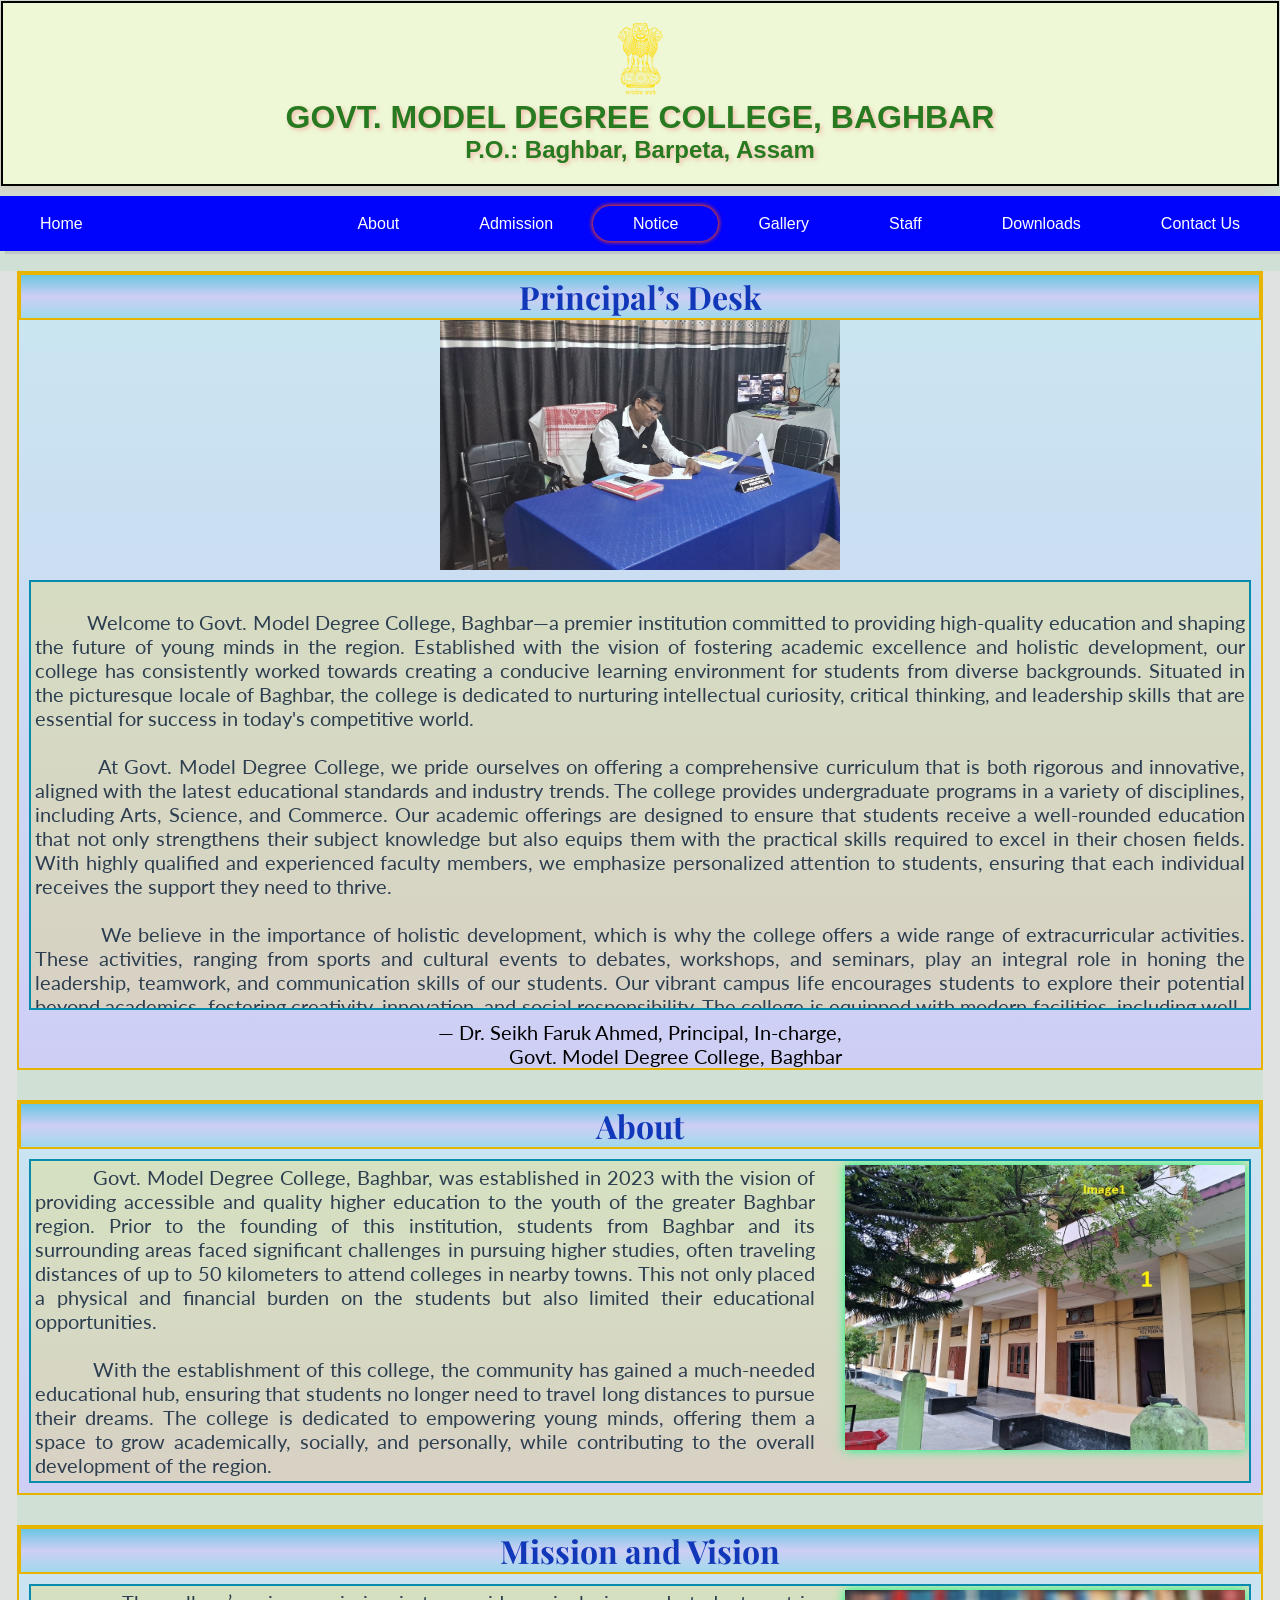
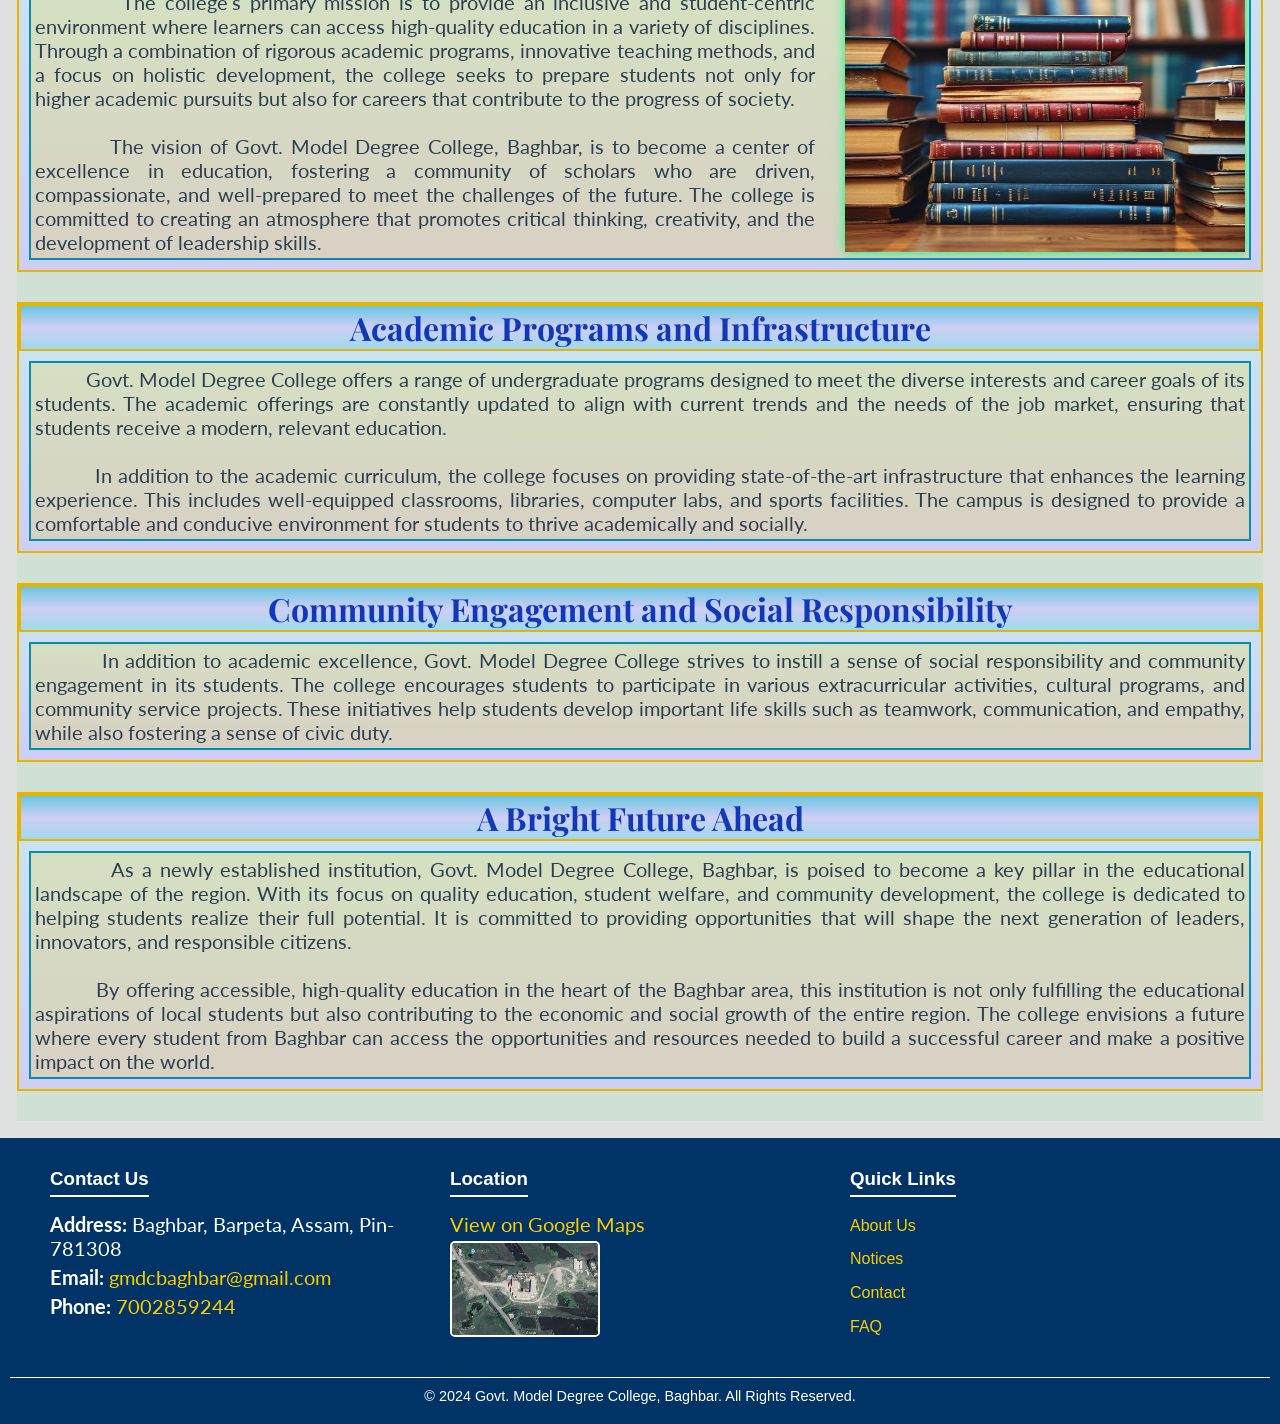
<file: about.html>
<!DOCTYPE html>
<html lang="en">

<head>
    <meta charset="UTF-8">
    <meta http-equiv="X-UA-Compatible" content="IE=edge">
    <meta name="viewport" content="width=device-width, initial-scale=1.0">
    <title>GOVT. MODEL DEGREE COLLEGE, BAGHBAR</title>
    <link rel="stylesheet" href="src/styles.css">
    <link href="https://fonts.googleapis.com/css2?family=Playfair+Display:wght@700&family=Lato:wght@400&display=swap"
        rel="stylesheet">
    <script src="src/scripts.js" defer></script>
</head>

<body>

<div id="header"></div>
<div id="navbar"></div>

    <main>

        <div class="about_section">


            <div class="container3 subHead">
                <h1 class="title">Principal’s Desk</h1>
                <img src="images/principal.jpg" alt="Principal" class="prin">
                <p class="texx" style="display: flex;">
                    <br> &nbsp;&nbsp;&nbsp;&nbsp; &nbsp;&nbsp;&nbsp;&nbsp;
                    Welcome to Govt. Model Degree College, Baghbar—a premier institution committed to providing high-quality
                    education and shaping the future of young minds in the region. Established with the vision of fostering
                    academic
                    excellence and holistic development, our college has consistently worked towards creating a conducive
                    learning
                    environment for students from diverse backgrounds. Situated in the picturesque locale of Baghbar, the
                    college is
                    dedicated to nurturing intellectual curiosity, critical thinking, and leadership skills that are
                    essential for
                    success in today's competitive world.
    
                    <br><br> &nbsp;&nbsp;&nbsp;&nbsp; &nbsp;&nbsp;&nbsp;&nbsp;
                    At Govt. Model Degree College, we pride ourselves on offering a comprehensive curriculum that is both
                    rigorous
                    and innovative, aligned with the latest educational standards and industry trends. The college provides
                    undergraduate programs in a variety of disciplines, including Arts, Science, and Commerce. Our academic
                    offerings are designed to ensure that students receive a well-rounded education that not only
                    strengthens their
                    subject knowledge but also equips them with the practical skills required to excel in their chosen
                    fields. With
                    highly qualified and experienced faculty members, we emphasize personalized attention to students,
                    ensuring that
                    each individual receives the support they need to thrive.
    
                    <br><br> &nbsp;&nbsp;&nbsp;&nbsp; &nbsp;&nbsp;&nbsp;&nbsp;
                    We believe in the importance of holistic development, which is why the college offers a wide range of
                    extracurricular activities. These activities, ranging from sports and cultural events to debates,
                    workshops, and
                    seminars, play an integral role in honing the leadership, teamwork, and communication skills of our
                    students.
                    Our vibrant campus life encourages students to explore their potential beyond academics, fostering
                    creativity,
                    innovation, and social responsibility. The college is equipped with modern facilities, including
                    well-stocked
                    libraries, state-of-the-art laboratories, and sports facilities that contribute to a conducive learning
                    environment.
    
                    <br><br> &nbsp;&nbsp;&nbsp;&nbsp; &nbsp;&nbsp;&nbsp;&nbsp;
                    A key aspect of our institution is its strong emphasis on character-building and the cultivation of
                    ethical
                    values. We strive to imbue our students with a sense of discipline, responsibility, and community
                    engagement.
                    The college’s close-knit community of students, faculty, and staff creates a supportive environment
                    where every
                    individual is encouraged to grow and contribute meaningfully to society.
    
                    <br><br> &nbsp;&nbsp;&nbsp;&nbsp; &nbsp;&nbsp;&nbsp;&nbsp;
                    In addition to academic and extracurricular excellence, we are deeply committed to creating a
                    sustainable and
                    inclusive environment. We actively promote social awareness through various outreach programs and
                    initiatives
                    aimed at helping the local community. Whether through awareness campaigns, environmental projects, or
                    social
                    service activities, our students are encouraged to become responsible citizens who can contribute
                    positively to
                    society.
    
                    <br><br> &nbsp;&nbsp;&nbsp;&nbsp; &nbsp;&nbsp;&nbsp;&nbsp;
                    As we continue our journey of academic excellence and community service, I invite all students, faculty,
                    and
                    stakeholders to be a part of this enriching experience. Together, we will continue to uphold the values
                    of
                    education, integrity, and inclusivity that define Govt. Model Degree College, Baghbar. We remain
                    committed to
                    empowering our students with the knowledge, skills, and confidence to succeed in their future endeavors
                    and make
                    meaningful contributions to the world around them.
    
                    <br><br> &nbsp;&nbsp;&nbsp;&nbsp; &nbsp;&nbsp;&nbsp;&nbsp;
                    Thank you for being a part of our esteemed institution.
    
                    <br><br> &nbsp;&nbsp;&nbsp;&nbsp; &nbsp;&nbsp;&nbsp;&nbsp;
                <p style="text-align: right;"> — Dr. Seikh Faruk Ahmed, Principal, In-charge, <br> Govt. Model Degree
                    College, Baghbar</p>
                </p>
    
            </div>
    
    
    
    
            <!-- About Section -->
            <div class="subHead">
                <h1 id="about" class="title">About</h1>
                <p class="texx"> &nbsp;&nbsp;&nbsp;&nbsp; &nbsp;&nbsp;&nbsp;&nbsp; <img class="about-image hideOnMobile"
                        src="images/slide1.jpg" alt="Image1" srcset="">
                    Govt. Model Degree College, Baghbar, was established in 2023 with the vision of providing accessible and
                    quality higher education to the youth of the greater Baghbar region. Prior to the founding of this
                    institution, students from Baghbar and its surrounding areas faced significant challenges in pursuing
                    higher
                    studies, often traveling distances of up to 50 kilometers to attend colleges in nearby towns. This not
                    only
                    placed a physical and financial burden on the students but also limited their educational opportunities.
    
                    <br><br> &nbsp;&nbsp;&nbsp;&nbsp; &nbsp;&nbsp;&nbsp;&nbsp;
                    With the establishment of this college, the community has gained a much-needed educational hub, ensuring
                    that students no longer need to travel long distances to pursue their dreams. The college is dedicated
                    to
                    empowering young minds, offering them a space to grow academically, socially, and personally, while
                    contributing to the overall development of the region.
                </p>
    
            </div>
    
            <!-- Mission and Vision -->
            <div class="subHead">
                <h1 class="title">Mission and Vision</h1>
                <p class="texx"> <img class="about-image2 hideOnMobile" src="images/book.jpg" alt="Image1" srcset="">
                    &nbsp;&nbsp;&nbsp;&nbsp; &nbsp;&nbsp;&nbsp;&nbsp;
                    The college’s primary mission is to provide an inclusive and student-centric environment where learners
                    can
                    access high-quality education in a variety of disciplines. Through a combination of rigorous academic
                    programs, innovative teaching methods, and a focus on holistic development, the college seeks to prepare
                    students not only for higher academic pursuits but also for careers that contribute to the progress of
                    society.
    
    
                    <br><br> &nbsp;&nbsp;&nbsp;&nbsp; &nbsp;&nbsp;&nbsp;&nbsp;
                    The vision of Govt. Model Degree College, Baghbar, is to become a center of excellence in education,
                    fostering a community of scholars who are driven, compassionate, and well-prepared to meet the
                    challenges of
                    the future. The college is committed to creating an atmosphere that promotes critical thinking,
                    creativity,
                    and the development of leadership skills.
                </p>
            </div>
    
            <!-- Academic Programs and Infrastructure -->
            <div class="subHead">
                <h1 class="title">Academic Programs and Infrastructure</h1>
                <p class="texx">
                    &nbsp;&nbsp;&nbsp;&nbsp; &nbsp;&nbsp;&nbsp;&nbsp;
                    Govt. Model Degree College offers a range of undergraduate programs designed to meet the diverse
                    interests
                    and career goals of its students. The academic offerings are constantly updated to align with current
                    trends
                    and the needs of the job market, ensuring that students receive a modern, relevant education.
    
                    <br><br> &nbsp;&nbsp;&nbsp;&nbsp; &nbsp;&nbsp;&nbsp;&nbsp;
                    In addition to the academic curriculum, the college focuses on providing state-of-the-art infrastructure
                    that enhances the learning experience. This includes well-equipped classrooms, libraries, computer labs,
                    and
                    sports facilities. The campus is designed to provide a comfortable and conducive environment for
                    students to
                    thrive academically and socially.
                </p>
            </div>
    
            <!-- Community Engagement and Social Responsibility -->
            <div class="subHead">
                <h1 class="title">Community Engagement and Social Responsibility</h1>
                <p class="texx">
                    &nbsp;&nbsp;&nbsp;&nbsp; &nbsp;&nbsp;&nbsp;&nbsp;
                    In addition to academic excellence, Govt. Model Degree College strives to instill a sense of social
                    responsibility and community engagement in its students. The college encourages students to participate
                    in various extracurricular activities, cultural programs, and community service projects. These
                    initiatives
                    help students develop important life skills such as teamwork, communication, and empathy, while also
                    fostering a sense of civic duty.
                </p>
            </div>
    
            <!-- A Bright Future Ahead -->
            <div class="subHead">
                <h1 class="title">A Bright Future Ahead</h1>
                <p class="texx">
                    &nbsp;&nbsp;&nbsp;&nbsp; &nbsp;&nbsp;&nbsp;&nbsp;
                    As a newly established institution, Govt. Model Degree College, Baghbar, is poised to become a key
                    pillar in the educational landscape of the region. With its focus on quality education, student welfare,
                    and
                    community development, the college is dedicated to helping students realize their full potential. It is
                    committed
                    to providing opportunities that will shape the next generation of leaders, innovators, and responsible
                    citizens.
    
                    <br><br> &nbsp;&nbsp;&nbsp;&nbsp; &nbsp;&nbsp;&nbsp;&nbsp;
                    By offering accessible, high-quality education in the heart of the Baghbar area, this institution is not
                    only fulfilling the educational aspirations of local students but also contributing to the economic and
                    social growth of the entire region. The college envisions a future where every student from Baghbar can
                    access the opportunities and resources needed to build a successful career and make a positive impact on
                    the
                    world.
                </p>
            </div>
        </div>
    
        
    </main>

    <!-- Include footer -->
    <div id="footer"></div>
</body>
</html>
</file>
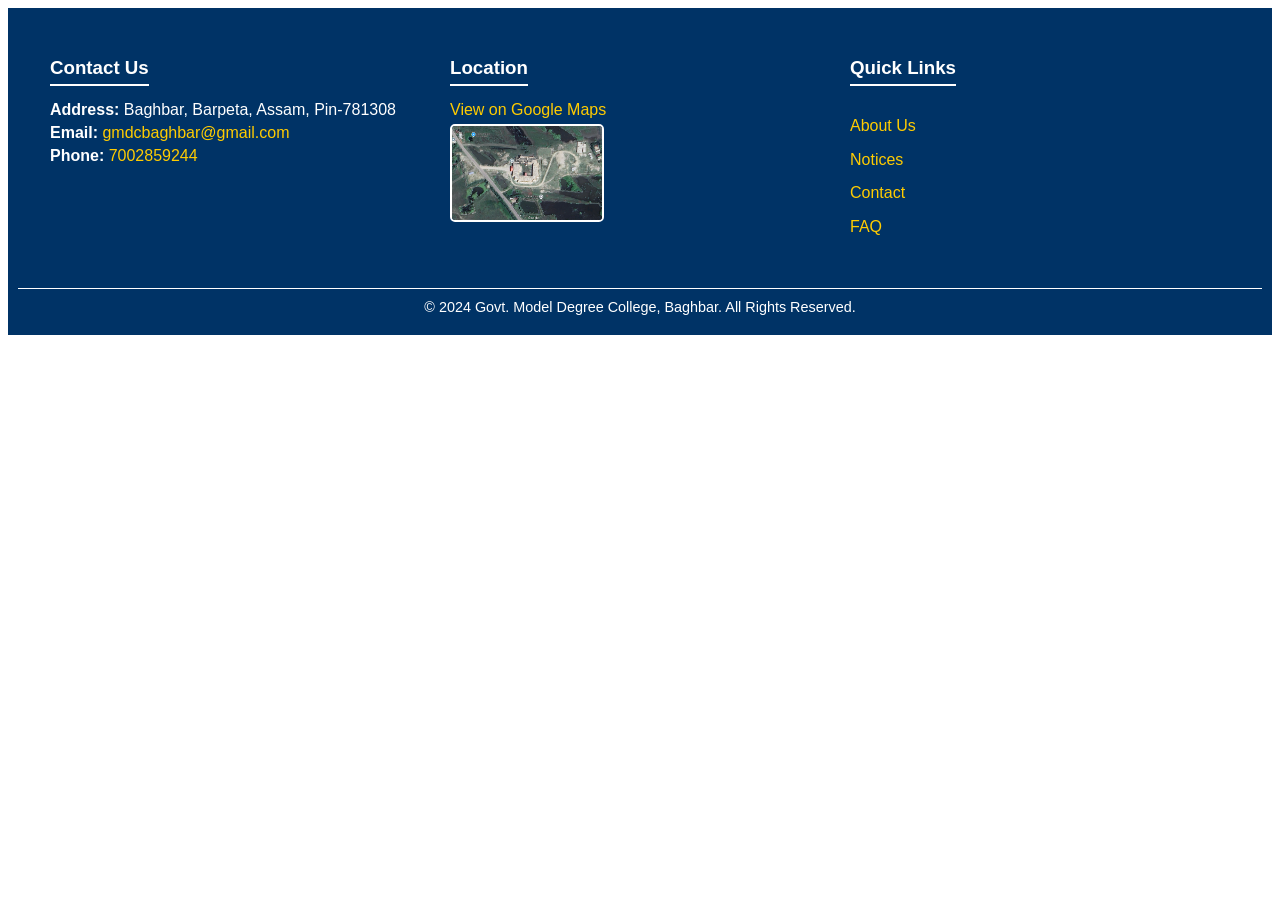
<file: footer.html>
<!DOCTYPE html>
<html lang="en">
<head>
  <meta charset="UTF-8">
  <meta name="viewport" content="width=device-width, initial-scale=1.0">
  <title>Govt Model Degree College, Baghbar - Footer</title>
  <link rel="stylesheet" href="src/fstyles.css">
</head>
<body> 
  <!-- Footer Section -->
  <footer class="footer">
    <div class="footer-container">
      <!-- College Info -->
      <div class="footer-section">
        <h3>Contact Us</h3>
        <p><strong>Address:</strong> Baghbar, Barpeta, Assam, Pin-781308</p>
        <p><strong>Email:</strong> <a href="mailto:gmdcbaghbar@gmail.com">gmdcbaghbar@gmail.com</a></p>
        <p><strong>Phone:</strong> <a href="tel:7002859244">7002859244</a></p>
      </div>

      <!-- Map Section -->
      <div class="footer-section">
        <h3>Location</h3>
        <a href="https://maps.app.goo.gl/b8AZ48ZoUvrZZBgg6" target="_blank">
          
          <p>View on Google Maps</p>
          <img src="images/map.jpg" alt="Location Map" class="footer-map">
        </a>
      </div>

      <!-- Quick Links -->
      <div class="footer-section">
        <h3>Quick Links</h3>
        <ul>
          <li><a href="/about.html">About Us</a></li>
          <li><a href="/notices.html">Notices</a></li>
          <li><a href="/contact.html">Contact</a></li>
          <li><a href="/faq.html">FAQ</a></li>
        </ul>
      </div>
    </div>

    <!-- Copyright -->
    <div class="footer-copyright">
      &copy; 2024 Govt. Model Degree College, Baghbar. All Rights Reserved.
    </div>
  </footer>
</body>
</html>
</file>
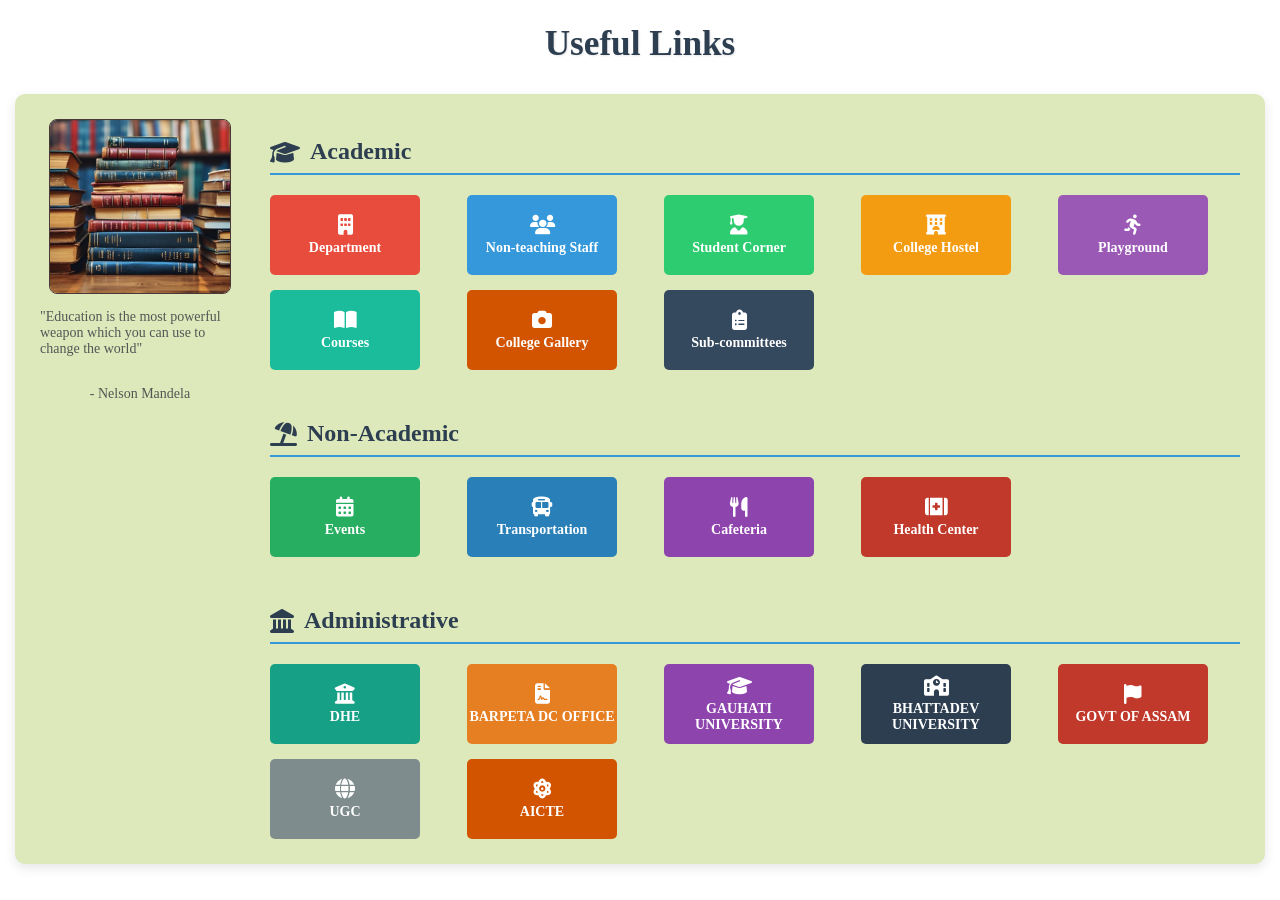
<file: link.html>
<!DOCTYPE html>
<html lang="en">
<head>
    <meta charset="UTF-8">
    <meta name="viewport" content="width=device-width, initial-scale=1.0">
    <title>Useful Links</title>
    <link rel="stylesheet" href="https://cdnjs.cloudflare.com/ajax/libs/font-awesome/6.4.0/css/all.min.css">
    <style>

        
        h1 {
            text-align: center;
            color: #2c3e50;
            margin-bottom: 30px;
            font-size: 2.2rem;
            text-shadow: 1px 1px 2px rgba(0,0,0,0.1);
        }
        
        .main-container {
            max-width: 1200px;
            margin: 0 auto;
            background-color: rgb(221 233 187);
            border-radius: 10px;
            box-shadow: 0 4px 12px rgba(0, 0, 0, 0.1);
            padding: 25px;
            display: flex;
            gap: 30px;
        }
        
        .image-container {
            display: flex;
            width: 200px;
            flex-shrink: 0;
            justify-content: center;
            align-items: center;
            justify-content: center;
            flex-wrap: wrap;
            align-content: flex-start;
        }
        
        .image-container img {
            width: 180px;
            height: auto;
            border-radius: 8px;
            border: 1px solid rgb(75, 57, 57);
        }
        
        .image-container p {
            margin-top: 15px;
            font-size: 14px;
            color: #555;
        }
        
        .content-container {
            flex: 1;
            display: flex;
            flex-direction: column;
            gap: 30px;
        }
        
        .sub-container {
            width: 100%;
        }
        
        .sub-container h2 {
            color: #2c3e50;
            border-bottom: 2px solid #3498db;
            padding-bottom: 8px;
            margin-bottom: 20px;
            font-size: 1.5rem;
            display: flex;
            align-items: center;
            gap: 10px;
        }
        
        .buttons-grid {
            display: grid;
            grid-template-columns: repeat(auto-fill, minmax(150px, 1fr));
            gap: 15px;
        }
        
        .btn {
            width: 150px;
            height: 80px;
            border: none;
            border-radius: 5px;
            color: white;
            font-weight: bold;
            display: flex;
            flex-direction: column;
            align-items: center;
            justify-content: center;
            cursor: pointer;
            transition: transform 0.2s, box-shadow 0.2s;
            text-align: center;
            text-decoration: none;
            font-size: 14px;
        }
        
        .btn:hover {
            transform: translateY(-3px);
            box-shadow: 0 5px 15px rgba(0, 0, 0, 0.2);
        }
        
        .btn i {
            font-size: 20px;
            margin-bottom: 5px;
        }
        
        /* Academic Button Colors */
        .btn-academic-1 { background-color: #e74c3c; }
        .btn-academic-2 { background-color: #3498db; }
        .btn-academic-3 { background-color: #2ecc71; }
        .btn-academic-4 { background-color: #f39c12; }
        .btn-academic-5 { background-color: #9b59b6; }
        .btn-academic-6 { background-color: #1abc9c; }
        .btn-academic-7 { background-color: #d35400; }
        .btn-academic-8 { background-color: #34495e; }
        
        /* Non-Academic Button Colors */
        .btn-nonacademic-1 { background-color: #27ae60; }
        .btn-nonacademic-2 { background-color: #2980b9; }
        .btn-nonacademic-3 { background-color: #8e44ad; }
        .btn-nonacademic-4 { background-color: #c0392b; }
        
        /* Administrative Button Colors */
        .btn-admin-1 { background-color: #16a085; }
        .btn-admin-2 { background-color: #e67e22; }
        .btn-admin-3 { background-color: #8e44ad; }
        .btn-admin-4 { background-color: #2c3e50; }
        .btn-admin-5 { background-color: #c0392b; }
        .btn-admin-6 { background-color: #7f8c8d; }
        .btn-admin-7 { background-color: #d35400; }

        @media (max-width: 768px) {
            .main-container {
                flex-direction: column;
            }
            
            .image-container {
                width: 100%;
                text-align: center;

            }
            
            .image-container img {
                margin: 20 auto;
            }
        }
    </style>
</head>
<body>
    <h1>Useful Links</h1>
    
    <div class="main-container">
        <!-- Image Container (Left Side) -->
        <div class="image-container">
            <img src="images/book.jpg" alt="College Photo">
            <p>"Education is the most powerful weapon which you can use to change the world"</p>
            <p>- Nelson Mandela</p>
        </div>
        
        <!-- Content Container (Right Side) -->
        <div class="content-container">
            <!-- Academic Section -->
            <div class="sub-container">
                <h2><i class="fas fa-graduation-cap"></i> Academic</h2>
                <div class="buttons-grid">
                    <a href="#" class="btn btn-academic-1">
                        <i class="fas fa-building"></i>
                        Department
                    </a>
                    <a href="#" class="btn btn-academic-2">
                        <i class="fas fa-users"></i>
                        Non-teaching Staff
                    </a>
                    <a href="#" class="btn btn-academic-3">
                        <i class="fas fa-user-graduate"></i>
                        Student Corner
                    </a>
                    <a href="#" class="btn btn-academic-4">
                        <i class="fas fa-hotel"></i>
                        College Hostel
                    </a>
                    <a href="#" class="btn btn-academic-5">
                        <i class="fas fa-running"></i>
                        Playground
                    </a>
                    <a href="#" class="btn btn-academic-6">
                        <i class="fas fa-book-open"></i>
                        Courses
                    </a>
                    <a href="#" class="btn btn-academic-7">
                        <i class="fas fa-camera"></i>
                        College Gallery
                    </a>
                    <a href="#" class="btn btn-academic-8">
                        <i class="fas fa-clipboard-list"></i>
                        Sub-committees
                    </a>
                </div>
            </div>
            
            <!-- Non-Academic Section -->
            <div class="sub-container">
                <h2><i class="fas fa-umbrella-beach"></i> Non-Academic</h2>
                <div class="buttons-grid">
                    <a href="#" class="btn btn-nonacademic-1">
                        <i class="fas fa-calendar-alt"></i>
                        Events
                    </a>
                    <a href="#" class="btn btn-nonacademic-2">
                        <i class="fas fa-bus"></i>
                        Transportation
                    </a>
                    <a href="#" class="btn btn-nonacademic-3">
                        <i class="fas fa-utensils"></i>
                        Cafeteria
                    </a>
                    <a href="#" class="btn btn-nonacademic-4">
                        <i class="fas fa-first-aid"></i>
                        Health Center
                    </a>
                </div>
            </div>
            
            <!-- Administrative Section -->
            <div class="sub-container">
                <h2><i class="fas fa-landmark"></i> Administrative</h2>
                <div class="buttons-grid">
                    <a href="#" class="btn btn-admin-1">
                        <i class="fas fa-university"></i>
                        DHE
                    </a>
                    <a href="#" class="btn btn-admin-2">
                        <i class="fas fa-file-contract"></i>
                        BARPETA DC OFFICE
                    </a>
                    <a href="#" class="btn btn-admin-3">
                        <i class="fas fa-graduation-cap"></i>
                        GAUHATI UNIVERSITY
                    </a>
                    <a href="#" class="btn btn-admin-4">
                        <i class="fas fa-school"></i>
                        BHATTADEV UNIVERSITY
                    </a>
                    <a href="#" class="btn btn-admin-5">
                        <i class="fas fa-flag"></i>
                        GOVT OF ASSAM
                    </a>
                    <a href="#" class="btn btn-admin-6">
                        <i class="fas fa-globe"></i>
                        UGC
                    </a>
                    <a href="#" class="btn btn-admin-7">
                        <i class="fas fa-atom"></i>
                        AICTE
                    </a>
                </div>
            </div>
        </div>
    </div>
</body>
</html>
</file>
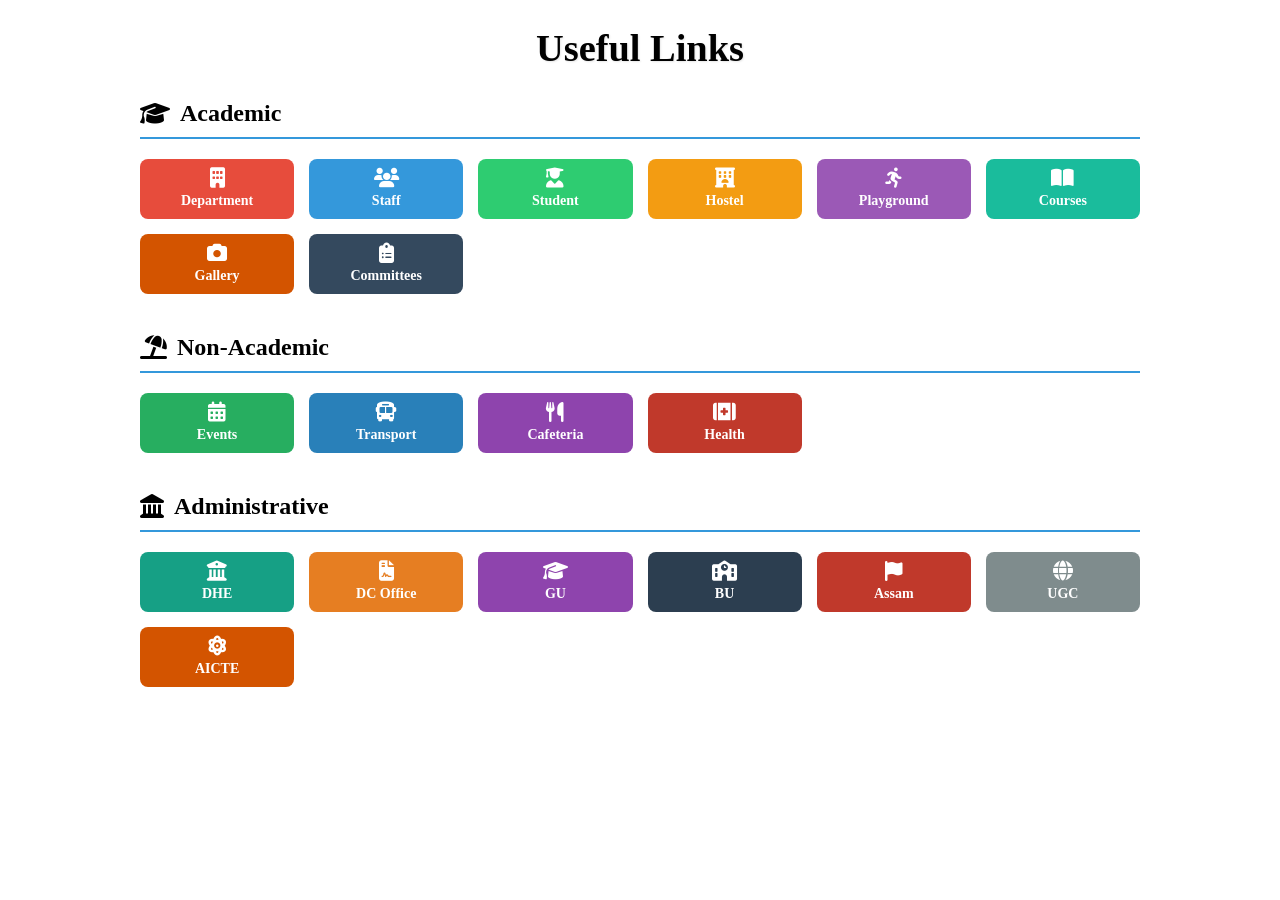
<file: links---.html>
<!DOCTYPE html>
<html lang="en">
<head>
  <meta charset="UTF-8" />
  <meta name="viewport" content="width=device-width, initial-scale=1.0"/>
  <title>Useful Links</title>
  <link rel="stylesheet" href="https://cdnjs.cloudflare.com/ajax/libs/font-awesome/6.4.0/css/all.min.css"/>
  <style>


    h1 {
      text-align: center;
      color: var(--text-dark);
      margin-bottom: 30px;
      font-size: 2.4rem;
      text-shadow: 1px 1px 2px rgba(0, 0, 0, 0.1);
    }

    main {
      max-width: 1000px;
      margin: 0 auto;
      background: white;
      border-radius: 12px;
      box-shadow: var(--shadow);
      padding: 0px;
    }

    section {
      margin-bottom: 40px;
    }

    section h2 {
      color: var(--text-dark);
      border-bottom: 2px solid #3498db;
      padding-bottom: 10px;
      margin-bottom: 20px;
      font-size: 1.5rem;
      display: flex;
      align-items: center;
      gap: 10px;
    }

    .buttons-grid {
      display: grid;
      grid-template-columns: repeat(auto-fill, minmax(150px, 1fr));
      gap: 15px;
    }

    .btn {
      background-color: #999;
      color: white;
      font-weight: bold;
      font-size: 14px;
      text-align: center;
      text-decoration: none;
      border: none;
      border-radius: 8px;
      height: 60px;
      display: flex;
      flex-direction: column;
      justify-content: center;
      align-items: center;
      transition: transform 0.2s, box-shadow 0.2s, filter 0.2s;
      cursor: pointer;
    }

    .btn:hover,
    .btn:focus {
      transform: translateY(-3px);
      box-shadow: var(--hover-shadow);
      filter: brightness(1.05);
      outline: none;
    }

    .btn i {
      font-size: 20px;
      margin-bottom: 5px;
    }

    /* Button Colors */
    .btn-academic-1 { background-color: #e74c3c; }
    .btn-academic-2 { background-color: #3498db; }
    .btn-academic-3 { background-color: #2ecc71; }
    .btn-academic-4 { background-color: #f39c12; }
    .btn-academic-5 { background-color: #9b59b6; }
    .btn-academic-6 { background-color: #1abc9c; }
    .btn-academic-7 { background-color: #d35400; }
    .btn-academic-8 { background-color: #34495e; }

    .btn-nonacademic-1 { background-color: #27ae60; }
    .btn-nonacademic-2 { background-color: #2980b9; }
    .btn-nonacademic-3 { background-color: #8e44ad; }
    .btn-nonacademic-4 { background-color: #c0392b; }

    .btn-admin-1 { background-color: #16a085; }
    .btn-admin-2 { background-color: #e67e22; }
    .btn-admin-3 { background-color: #8e44ad; }
    .btn-admin-4 { background-color: #2c3e50; }
    .btn-admin-5 { background-color: #c0392b; }
    .btn-admin-6 { background-color: #7f8c8d; }
    .btn-admin-7 { background-color: #d35400; }

    @media (max-width: 600px) {
      h1 {
        font-size: 1.8rem;
      }

      .ima{
        display: none;
      }

      section h2 {
        font-size: 1.25rem;
      }
    }


  </style>
</head>
<body>
  <h1>Useful Links</h1>
  <main>
    
    <!-- Academic -->
    <section>
      <h2><i class="fas fa-graduation-cap"></i> Academic</h2>
      <div class="buttons-grid">
        <a href="dept.html" class="btn btn-academic-1" aria-label="Department"><i class="fas fa-building"></i> Department</a>
        <a href="#" class="btn btn-academic-2" aria-label="Non-teaching Staff"><i class="fas fa-users"></i> Staff</a>
        <a href="#" class="btn btn-academic-3" aria-label="Student Corner"><i class="fas fa-user-graduate"></i> Student</a>
        <a href="#" class="btn btn-academic-4" aria-label="College Hostel"><i class="fas fa-hotel"></i> Hostel</a>
        <a href="#" class="btn btn-academic-5" aria-label="Playground"><i class="fas fa-running"></i> Playground</a>
        <a href="#" class="btn btn-academic-6" aria-label="Courses"><i class="fas fa-book-open"></i> Courses</a>
        <a href="#" class="btn btn-academic-7" aria-label="College Gallery"><i class="fas fa-camera"></i> Gallery</a>
        <a href="#" class="btn btn-academic-8" aria-label="Sub-committees"><i class="fas fa-clipboard-list"></i> Committees</a>
      </div>
    </section>

    <!-- Non-Academic -->
    <section>
      <h2><i class="fas fa-umbrella-beach"></i> Non-Academic</h2>
      <div class="buttons-grid">
        <a href="#" class="btn btn-nonacademic-1" aria-label="Events"><i class="fas fa-calendar-alt"></i> Events</a>
        <a href="#" class="btn btn-nonacademic-2" aria-label="Transportation"><i class="fas fa-bus"></i> Transport</a>
        <a href="#" class="btn btn-nonacademic-3" aria-label="Cafeteria"><i class="fas fa-utensils"></i> Cafeteria</a>
        <a href="#" class="btn btn-nonacademic-4" aria-label="Health Center"><i class="fas fa-first-aid"></i> Health</a>
      </div>
    </section>

    <!-- Administrative -->
    <section>
      <h2><i class="fas fa-landmark"></i> Administrative</h2>
      <div class="buttons-grid">
        <a href="#" class="btn btn-admin-1" aria-label="DHE"><i class="fas fa-university"></i> DHE</a>
        <a href="#" class="btn btn-admin-2" aria-label="BARPETA DC OFFICE"><i class="fas fa-file-contract"></i> DC Office</a>
        <a href="#" class="btn btn-admin-3" aria-label="GAUHATI UNIVERSITY"><i class="fas fa-graduation-cap"></i> GU</a>
        <a href="#" class="btn btn-admin-4" aria-label="BHATTADEV UNIVERSITY"><i class="fas fa-school"></i> BU</a>
        <a href="#" class="btn btn-admin-5" aria-label="GOVT OF ASSAM"><i class="fas fa-flag"></i> Assam</a>
        <a href="#" class="btn btn-admin-6" aria-label="UGC"><i class="fas fa-globe"></i> UGC</a>
        <a href="#" class="btn btn-admin-7" aria-label="AICTE"><i class="fas fa-atom"></i> AICTE</a>
      </div>
    </section>
  </main>
</body>
</html>
</file>
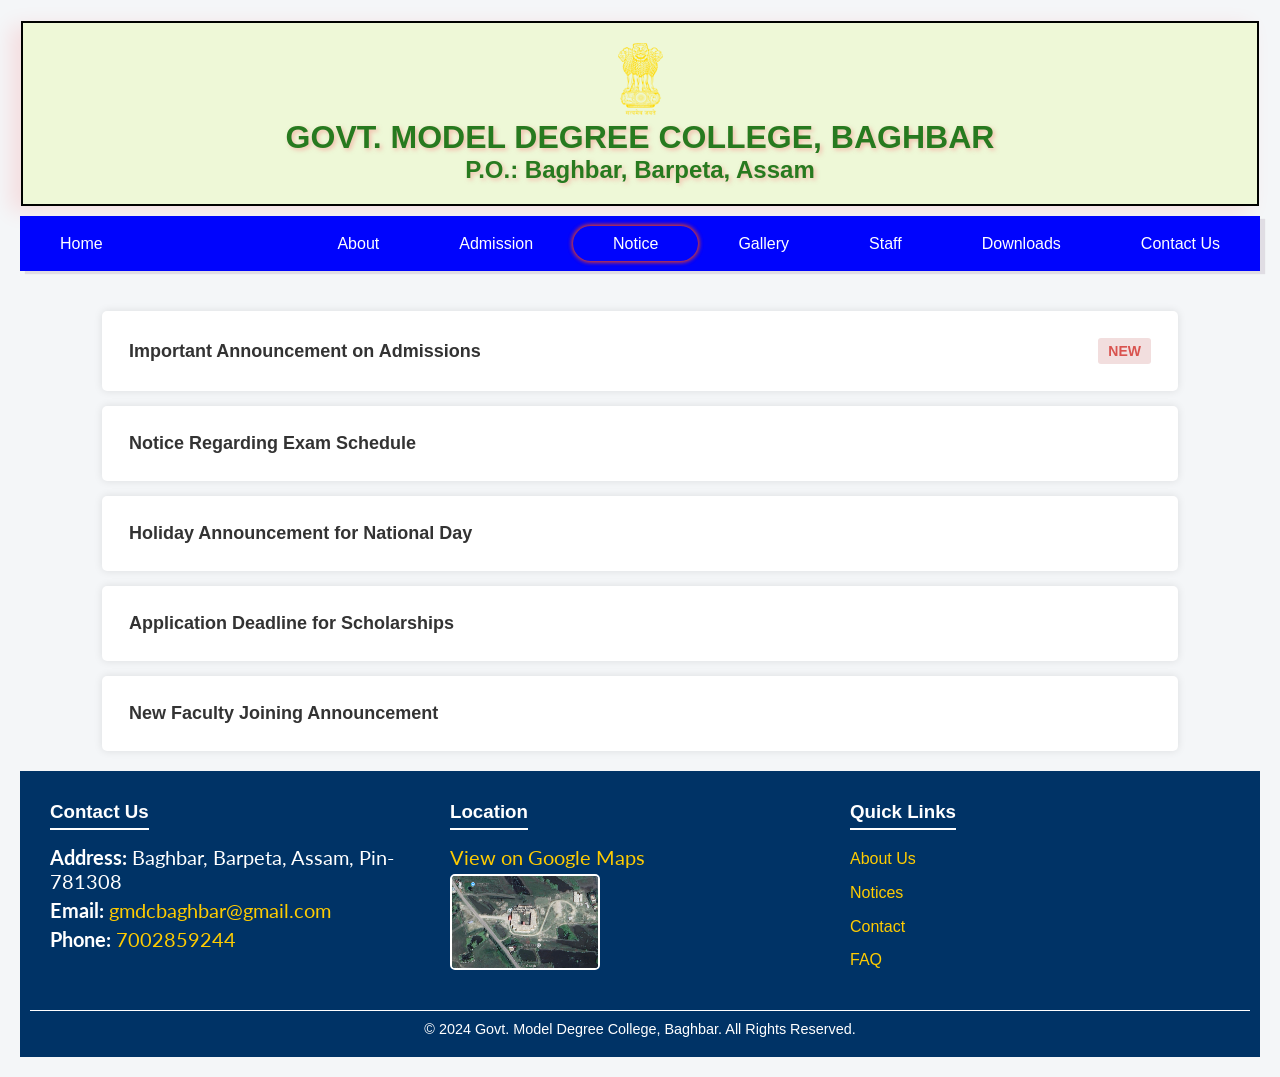
<file: notice.html>
<!DOCTYPE html>
<html lang="en">

<head>
    <meta charset="UTF-8">
    <meta http-equiv="X-UA-Compatible" content="IE=edge">
    <meta name="viewport" content="width=device-width, initial-scale=1.0">
    <title>Notices</title>
    <link rel="stylesheet" href="src/styles.css">
    <link rel="stylesheet" href="src/notices-style.css">
    <link rel="stylesheet" href="src/fstyles.css">
    <link href="https://fonts.googleapis.com/css2?family=Playfair+Display:wght@700&family=Lato:wght@400&display=swap"
        rel="stylesheet">
    <script src="src/scripts.js" defer></script>
</head>

<body>

    <div id="header"></div>
    <div id="navbar"></div>
    <div class="notice-container" id="noticeContainer">
        <!-- Notices will be dynamically inserted here -->
    </div>


    <div id="footer"></div>


    <script>
        // Fetch the JSON file containing notices
        fetch('v/notices.json')
            .then(response => response.json())
            .then(data => {
                const notices = data.notices;
                const noticeContainer = document.getElementById('noticeContainer');

                // Loop through the notices and create HTML for each notice
                notices.forEach(notice => {
                    const noticeDiv = document.createElement('div');
                    noticeDiv.classList.add('notices'); // Changed from 'notice' to 'notices'
                    noticeDiv.innerHTML = `
                <a href="${notice.link}">
                    ${notice.title}
                    ${notice.isNew ? '<span class="new">NEW</span>' : ''}
                </a>
            `;
                    noticeContainer.appendChild(noticeDiv);
                });
            })
            .catch(error => {
                console.error("Error loading the notices:", error);
            });

    </script>
</body>

</html>
</file>
<file: src/styles.css>
/* Reset */
* {
  margin: 0;
  padding: 0;
  box-sizing: border-box;
}

/* Body Styling */
body {
  min-height: 100vh;
  background-color: rgb(209, 224, 213);
  font-family: 'Segoe UI', Tahoma, Geneva, Verdana, sans-serif;
}




/* Container */
.container {
  background-color: rgb(238, 248, 215);
  margin: 1px;
}

/* Logo */
.logo {
  display: inline-block;
  margin: 0;
}

/* Headline */
.headline {
  text-align: center;
  font-weight: bold;
  color: hsl(115, 59%, 30%);
  text-shadow: 2px 2px 4px rgba(248, 132, 132, 0.5);
  border: 2px solid #000200;
  box-shadow: -10px 5px 20px rgba(251, 10, 10, 0.1);
  padding: 20px;
  margin-bottom: 10px;
}

/* Navigation */
nav {
  background-color: rgb(0, 4, 253);
  box-shadow: 5px 3px 1px rgba(50, 0, 50, 0.1); /* Navbar shadow */
  padding: 10px 0;
  margin-bottom: 20px; /* Space below navbar */
  z-index: 10;
  position: sticky ;
  width: 100%;
}
nav ul {
  width: 100%;
  list-style: none;
  display: flex;
  justify-content: flex-end;
  align-items: center;
}
nav li {
  height: 35px;
}
nav a {
  height: 100%;
  padding: 0 40px;
  text-decoration: none;
  display: flex;
  align-items: center;
  color: rgb(255, 255, 255);
  text-align: center;
}

svg{
  fill:yellow;
}

.notice {
  box-shadow: 0 0 5px rgb(240, 68, 16), 0 0 5px rgb(221, 54, 54);
  border-radius: 30px;
}

nav a:hover {
  color: aquamarine;
  background-color: #000000;
  transition: 1000ms;
}






nav li:first-child {
  margin-right: auto;
}

/* Sidebar */

.sidebar {
  position: absolute;
  right: 0;
  height: calc(100vh - 60px); /* Sidebar height adjusted to not overlap the navbar */
  width: 250px;
  background: #2f00ff;
  backdrop-filter: blur(10px); /* Adjust blur for a cleaner look */
  box-shadow: -10px 0 10px rgba(0, 0, 0, 0.1);
  list-style: none;
  display: none; /* Sidebar is hidden by default */
  flex-direction: column;
  align-items: flex-start;
  justify-content: flex-start;
  z-index: 1000; /* Ensure it appears above other content */

}
.sidebar li {
  width: 100%;
}
.sidebar a {
  width: 100%;
}
.menu-button {
  display: none;
}

/* Sidebar visible state */
.sidebar.open {
  display: flex; /* Show the sidebar when triggered */
}

/* Responsive for Mobile */
@media(max-width: 800px) {
  .hideOnMobile {
      display: none;
  }
  .menu-button {
      display: block;
  }
}

@media(max-width: 530px) {
  .sidebar {
      width: 100%;
  }
}



/* Container for the slideshow */
.container2 {
  width: 100%;
  display: flex;
  justify-content: center;  /* Center the slideshow horizontally */
  align-items: center;
  position: relative;
  margin: 0px 0;  /* Add some spacing around */
  margin-left: 10px;
}

/* Slide container */
.slide-container {
  width: 80%;
  max-width: 800px;  /* Set a maximum width for large screens */
  aspect-ratio: 16 / 9;  /* Maintain aspect ratio for images */
  border: 1px solid #ddd;
  box-shadow: 0 0 10px rgba(0, 0, 0, 0.2);
  border-radius: 10px;
  overflow: hidden;
}

.slide {
  position: relative;
  height: 100%;
}

.slide img {
  position: absolute;
  top: 0;
  left: 0;
  width: 100%;
  height: 100%;
  object-fit: cover;
  opacity: 0;
  transition: opacity 1s;
}

.slide img.active {
  opacity: 1;
}

.description {
  width: 20%;
  padding: 20px;
  font-size: 18px;
  color: #666;
}

/* @media (max-width: 768px) {
  .description {
      width: 100%;
      text-align: center;
  }
  .slide-container {
      width: 100%;
      height: 50vh;
  }
} */



/* Responsive adjustments */
@media (max-width: 768px) {
  .slide-container {
    width: 90%;  /* Increase width on smaller screens */
    max-width: 100%;
  }






  .description {
    display: none;
    /* width: 100%;
    text-align: center; */
  }
  .about-image{
    border: 3px solid red;
  }
}

@media (max-width: 480px) {
  .slide-container {
    width: 100%;  /* Use the full width of the screen on very small devices */
  }
  .dept {
    display: none;
  }



}


/*body of the page*/

.notices {
  height: 30px;
  color: red;
  background-color: rgb(241, 195, 193);
  border: 1px solid rgb(35, 178, 235);
}

.container3 {
  width: 100%;
  display: flex;
  flex-direction: column;
  justify-content: center;  /* Center the slideshow horizontally */
  align-items: center;
  position: relative;
  margin: 5px 0;  /* Add some spacing around */

}

.prin{
  width: 100%;
  max-width: 400px;
  
}










.about-image{
  height: 285px;
  width: 400px;
  float: right;
  margin-left: 30px;
  box-shadow:  0 0 10px rgb(0, 253, 127);
}

.about-image2{
  height: 262px;
  width: 400px;
  float: right;
  margin-left: 30px;
  box-shadow:  0 0 10px rgb(0, 253, 127);
}







.about_section{
border: calc(1vw + 5px) solid rgb(223, 226, 224);
text-align: justify;
margin-top: 0;
/* margin-top: -20px;*/
border-top: 0;

}

.subHead{
  border: 2px solid #e7b500;
  margin-bottom: 30px;
  
  background: linear-gradient(to bottom, #c9e7f0, #cecef5);
}

.title{
  width: 100%;
  font-family: 'Playfair Display', serif;
  color: #1138b8;
  text-align: center;
  border: 2px solid #e7b500;
  background: linear-gradient(to top, #a0d9eb, #cecef5,  #6ac6e2);
}
.texx{
  color: #2c3e50;
  padding: .2em;
  margin: .5em;
   border: 2px solid #088cad;
   background-color: rgba(255, 215, 0, 0.2);
   max-height: 430px;
   overflow: hidden;
}
p{
  font-size: 20px;
  font-family: 'Lato', sans-serif;
}

.buttons{
  height: auto;
  width: 20%;
  min-width: fit-content;
  position: sticky;

}


.dept {
  width: 100px;
  height: 50px;
  clear: both;
  white-space: nowrap;
  font-size: .8em;

  display: flex; /* Use flexbox for centering */
  align-items: center; /* Vertical centering */
  justify-content: center; /* Horizontal centering */

  border-radius: 5px;
  box-shadow: 0 1px 5px 0 rgba(100, 75, 75, 0.35);
  margin: 2px;
  -webkit-transition: all .5s;
  -moz-transition: all .5s;
  transition: all .5s;
  overflow: hidden;
  text-align: center;

  background-color: green;
  color: white; /* Text color */
}
</file>
<file: src/fstyles.css>
/* General Footer Styling */
.footer {
    background-color: #003366;
    color: #ffffff;
    padding: 20px 10px;
    font-family: Arial, sans-serif;
  }
  
  .footer-container {
    max-width: 1200px;
    margin: auto;
    display: -webkit-box; /* Fallback for older Chrome versions */
    display: -ms-flexbox; /* Fallback for IE */
    display: flex;
    flex-wrap: wrap;
    justify-content: space-between;
  }
  
  .footer-section {
    flex: 1;
    min-width: 250px; /* Ensures elements adjust on smaller screens */
    margin: 10px;
  }
  
  .footer-section h3 {
    border-bottom: 2px solid #ffffff;
    display: inline-block;
    padding-bottom: 5px;
    margin-bottom: 10px;
  }
  
  .footer-section a {
    color: #ffcc00;
    text-decoration: none;
  }
  
  .footer-section a:hover {
    text-decoration: underline;
  }
  
  .footer-section p {
    margin: 5px 0;
  }
  
  .footer-map {
    border: 2px solid #ffffff;
    border-radius: 5px;
    width: 150px;
  }
  
  .footer-section ul {
    list-style: none;
    padding: 0;
    line-height: 1.8;
  }
  
  .footer-section ul li {
    margin: 5px 0;
  }
  
  .footer-section ul li a {
    text-decoration: none;
  }
  
  .footer-section ul li a:hover {
    text-decoration: underline;
  }
  
  .footer-copyright {
    margin-top: 20px;
    border-top: 1px solid #ffffff;
    padding-top: 10px;
    font-size: 0.9em;
    text-align: center;
  }
  
  /* Responsive Design */
  @media (max-width: 768px) {
    .footer-container {
      flex-direction: column;
      align-items: center; /* Center content for smaller screens */
      text-align: center;
    }
  
    .footer-section {
      margin-bottom: 20px;
    }
  
    .footer-map {
      width: 100%; /* Ensures the map image scales on small devices */
      max-width: 300px;
    }
  }
  
  @media (max-width: 480px) {
    .footer-section h3 {
      font-size: 1.2em;
    }
  
    .footer-section p, 
    .footer-section ul li {
      font-size: 0.9em;
    }
  
    .footer-map {
      max-width: 100%;
      height: auto; /* Maintains aspect ratio */
    }
  }
</file>
<file: src/notices-style.css>
/* Reset some basic styles */
* {
    margin: 0;
    padding: 0;
    box-sizing: border-box;
}

/* Body styling */
body {
    background-color: #f4f6f8;
    font-family: Arial, sans-serif;
    padding: 20px;
    justify-content: center;
    align-items: center;
    min-height: 100vh;
}

/* Container for all notices */
.notice-container {
    width: 100%;
    max-width: 90%; /* Maximum width for desktop */
    margin: 0 auto;
    padding: 20px;
    display: flex;
    flex-direction: column;
    gap: 15px;

}

/* Individual notice link */
.notices {
    background-color: #fff;
    border: calc(1vw + 5px) solid transparent; /* Invisible border */
    padding: 10px;
    transition: background-color 0.3s ease;
    border-radius: 5px;
    box-shadow: 0 0 8px rgba(0, 0, 0, 0.1);
    height: auto;
}

/* Change background color when hovering */
.notices:hover {
    background-color: #eaf3fc;
}

/* Styling for the link */
.notices a {
    text-decoration: none;
    font-size: 18px;
    color: #333;
    font-weight: bold;
    display: flex;
    justify-content: space-between;
    align-items: center;
}

/* Styling for the "NEW" tag */
.new {
    color: #d9534f;
    background-color: #f2dede;
    padding: 5px 10px;
    border-radius: 3px;
    font-size: 14px;
    animation: blink 1s step-end infinite;
}

/* Animation for blinking text */
@keyframes blink {
    0% {
        opacity: 1;
    }
    50% {
        opacity: 0;
    }
    100% {
        opacity: 1;
    }
}

/* Media Queries for Responsive Design */

/* For tablets and larger screens */
@media (max-width: 1024px) {
    .notice-container {
        padding: 15px;
    }

    .notices a {
        font-size: 16px;
    }

    .new {
        font-size: 13px;
    }
}

/* For mobile screens (less than 768px) */
@media (max-width: 768px) {
    body {
        padding: 10px;
    }

    .notice-container {
        padding: 10px;
    }

    .notices {
        padding: 8px;
    }

    .notices a {
        font-size: 14px;
    }

    .new {
        font-size: 12px;
    }
} 

/* For very small mobile screens (less than 480px) */
@media (max-width: 480px) {
    .notice-container {
        padding: 5px;
    }

    .notices {
        padding: 5px;
    }

    .notices a {
        font-size: 12px;
    }

    .new {
        font-size: 11px;
    }
}
</file>
